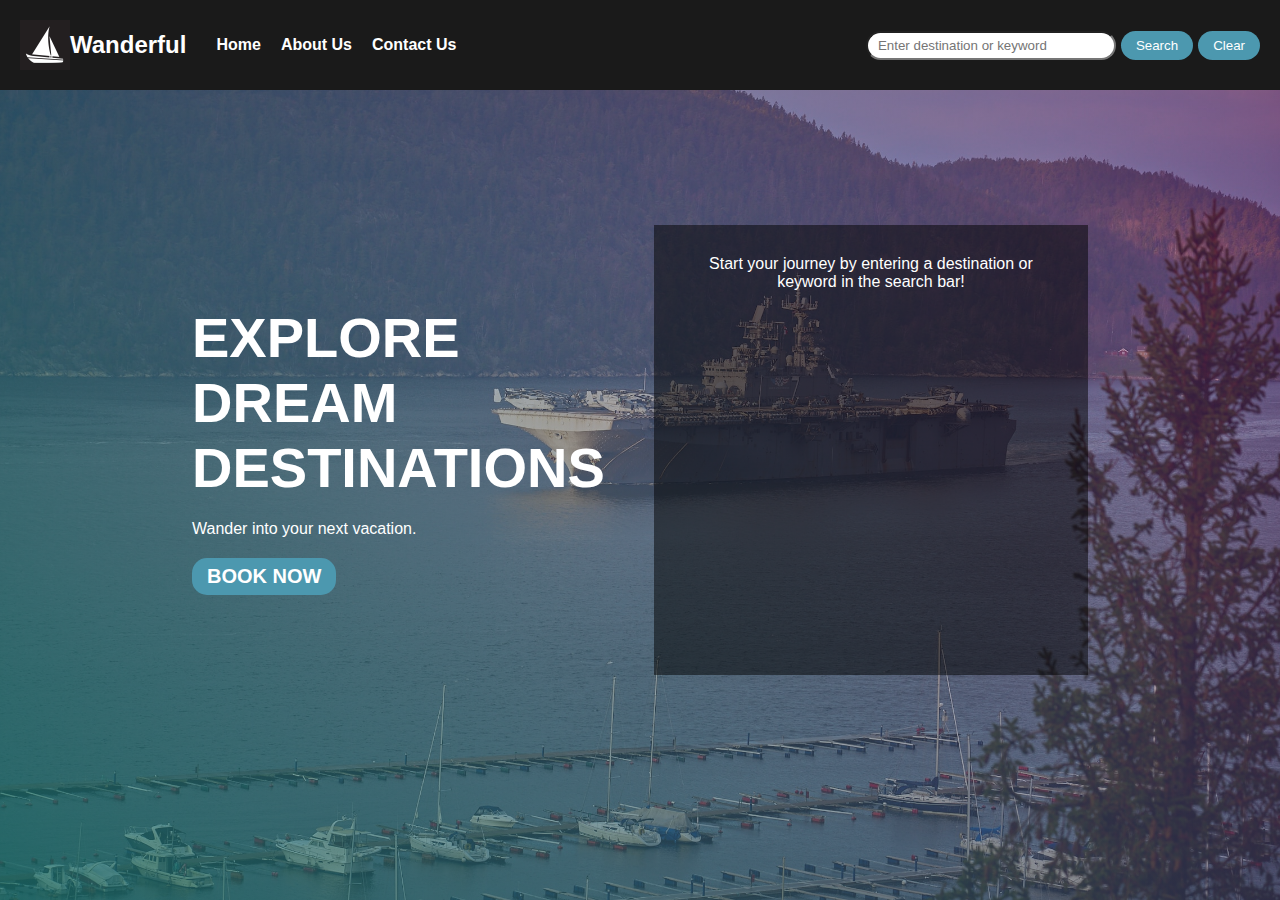
<file: index.html>
<!DOCTYPE html>
<html lang="en">
<head>
  <meta charset="UTF-8">
  <title>Wanderful</title>
  <link rel="stylesheet" href="./travel_recommendation.css">
</head>
<body>
   <nav>
        <img class="icon-img" src="boat.png" alt="boat symbol">
        <h2>Wanderful</h2>
        <div id='centerNav'>
            <li><a href="./index.html" id="home">Home</a></li>
            <li><a href="./travel_recommendation_about.html" id="home">About Us</a></li>
            <li><a href="./travel_recommendation_contact.html" id="contact">Contact Us</a></li>
        </div>
        <div id='endNav'>
            <li><input type="text" id="conditionInput" placeholder="Enter destination or keyword">   
            <li><button id='btnSearch'>Search</button></li>
            <li><button id='btnClear'>Clear</button></li>
        </div>
    </nav>
  <div class="background-container">
        <div class="left-container">
            <h1>EXPLORE DREAM DESTINATIONS</h1>
            <p>Wander into your next vacation.</p>
            <li><button id='btnBook'><h2>BOOK NOW</h2></button></li>
        </div>
        <div class="right-container" id="possibleDestinations">
            <p>Start your journey by entering a destination or keyword in the search bar!</p
        </div>
    <!-- </div> -->
</div>
<script src="./travel_recommendation.js"></script>
</body>
</html>
</file>
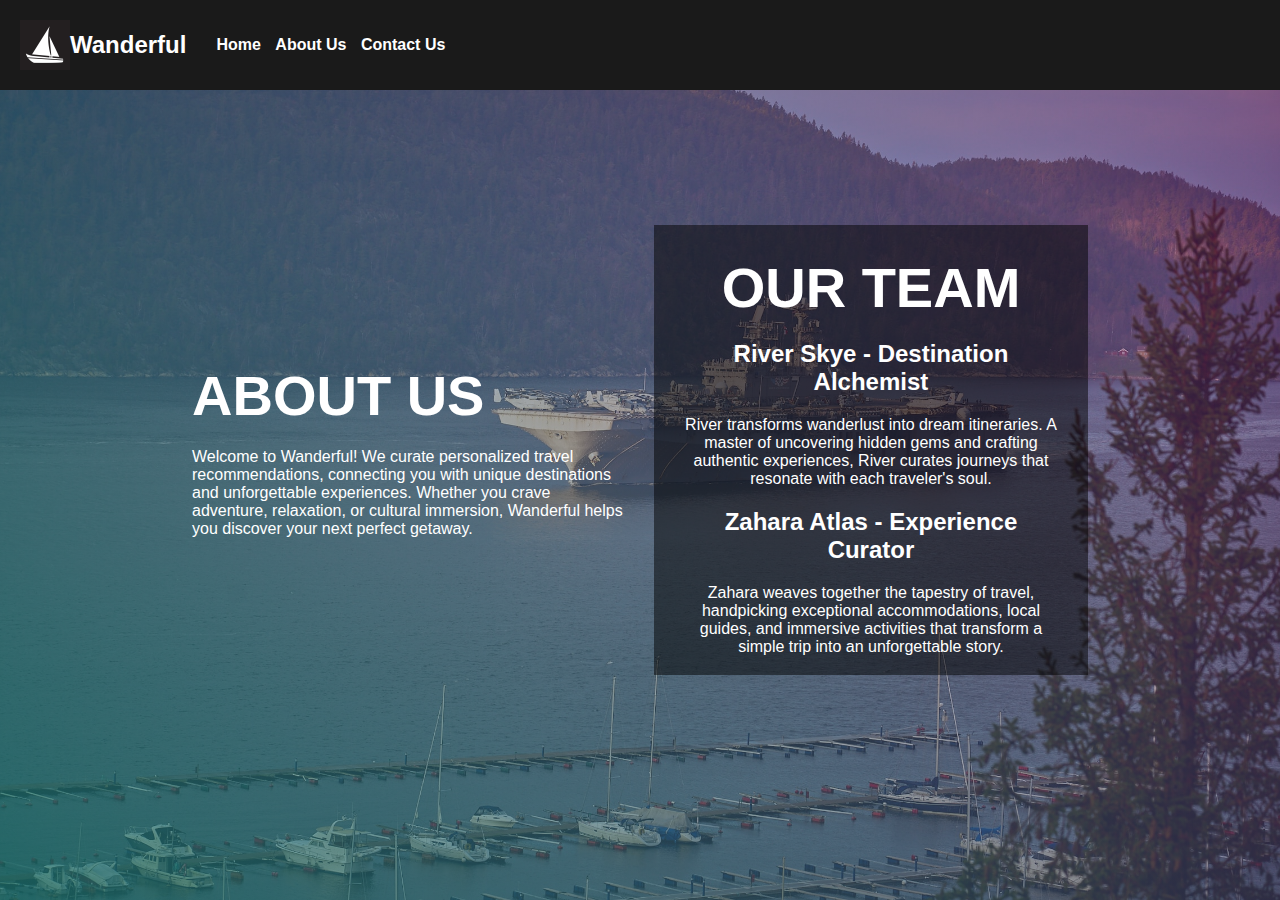
<file: travel_recommendation_about.html>
<!DOCTYPE html>
<html lang="en">
<head>
  <meta charset="UTF-8">
  <title>Contact Us</title>
  <link rel="stylesheet" href="./travel_recommendation.css">
</head>
<body>
    <nav>        
    <img class="icon-img" src="boat.png" alt="boat symbol">
    <h2>Wanderful</h2>
        <div id='centerNav'>
            <ul>
                <li><a href="./index.html" id="home">Home </a></li>
                <li><a href="./travel_recommendation_about.html" id="about">About Us </a></li>
                <li><a href="./travel_recommendation_contact.html" id="contact">Contact Us </a></li>
            </ul>
        </div>
        <div id='endNav'>

        </div>
    </nav>
  <div class="background-container">
        <div class="left-container">
  <h1>ABOUT US</h1>
  <p>Welcome to Wanderful! We curate personalized travel recommendations, connecting you with unique destinations and unforgettable experiences. Whether you crave adventure, relaxation, or cultural immersion, Wanderful helps you discover your next perfect getaway.</p>
        </div>
        <div class="right-container">
            <h1>OUR TEAM</h1>
            <h2>River Skye - Destination Alchemist</h2>
            <p>River transforms wanderlust into dream itineraries. A master of uncovering hidden gems and crafting authentic experiences, River curates journeys that resonate with each traveler's soul.</p>
            <h2>Zahara Atlas - Experience Curator</h2>
            <p>Zahara weaves together the tapestry of travel, handpicking exceptional accommodations, local guides, and immersive activities that transform a simple trip into an unforgettable story.</p>
            <h2>Kai Navigator - Chief Wanderteller</h2>
            <p>Kai is the voice of Wanderful, sharing inspiring travel tales and expert advice through captivating storytelling.  With a passion for igniting wanderlust, Kai connects with fellow adventurers, guiding them towards their next horizon.</p>
        </div>
  </div>
  
</body>
</html>
</file>
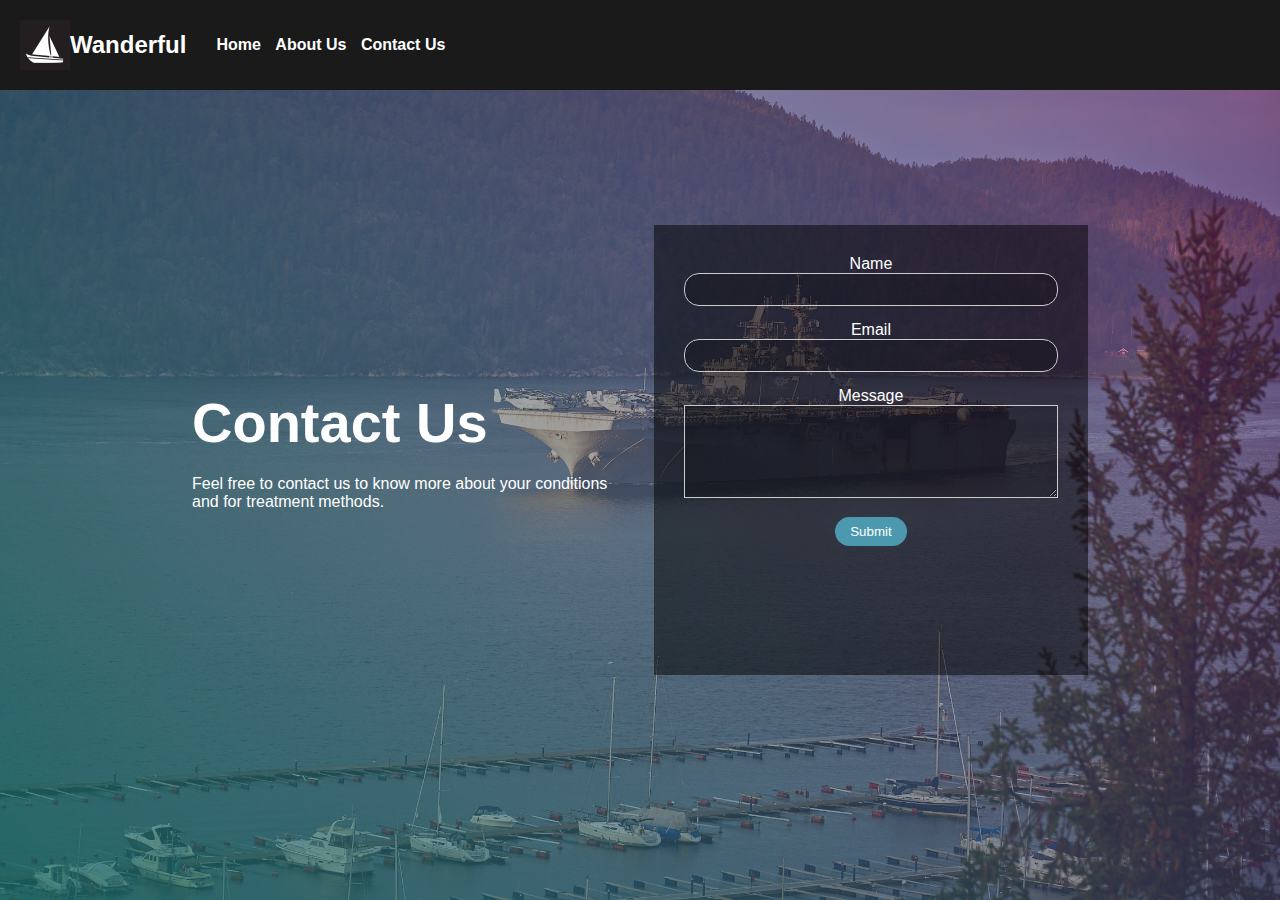
<file: travel_recommendation_contact.html>
<!DOCTYPE html>
<html lang="en">
<head>
  <meta charset="UTF-8">
  <title>Contact Us</title>
  <link rel="stylesheet" href="./travel_recommendation.css">
  <style>
    body{
        text-align: center;
    }
    #contactForm input,
    #contactForm textarea {
      width: 100%;
      margin-bottom: 15px;
      padding: 8px;
      background-color: rgba(0, 0, 0, 0.2); 
      border: 1px solid #ccc;
    }

    #contactForm div {
        width: 100%;
    }
  </style>
</head>
<body>
  <nav>
    <img class="icon-img" src="boat.png" alt="boat symbol">
    <h2>Wanderful</h2>
    <div id='centerNav'>
    <ul>
      <li><a href="./index.html" id="home">Home </a></li>
      <li><a href="./travel_recommendation_about.html" id="about">About Us </a></li>
      <li><a href="./travel_recommendation_contact.html" id="contact">Contact Us </a></li>
      </li>
    </ul>
</div>
    <div id='endNav'></div>
    </nav>
  <div class="background-container">
    <div class="left-container">
        <h1>Contact Us</h1>
        <p>Feel free to contact us to know more about your conditions and for treatment methods.</p>
    </div>
    <div class="right-container">
        <form id="contactForm">
            <div>
            <label for="name">Name</label>
            <input type="text" id="name" name="name" required>
            </div>
            <div>
            <label for="email">Email</label>
            <input type="email" id="email" name="email" required>
            </div>
            <div>
            <label for="message">Message</label>
            <textarea id="message" name="message" rows="5" required></textarea>
            </div>
            <button type="submit" onclick="thankyou()">Submit</button>
        </form>
    </div>
</div>
  <script>
    function thankyou(){
        alert('Thank you for contacting us!')
    }
  </script>
</body>
</html>
</file>
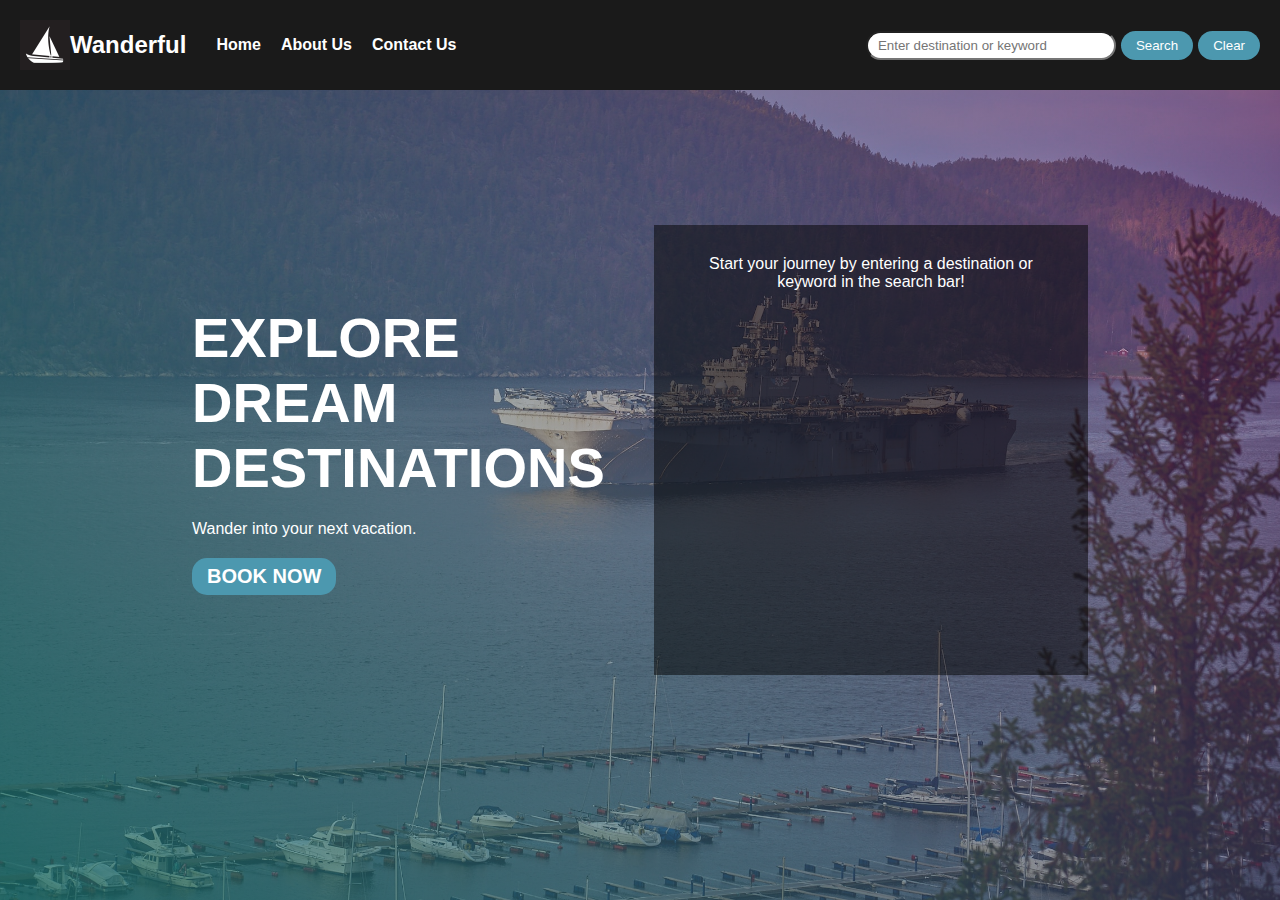
<file: TravelRecommendation/travel_recommendation.html>
<!DOCTYPE html>
<html lang="en">
<head>
  <meta charset="UTF-8">
  <title>Wanderful</title>
  <link rel="stylesheet" href="./travel_recommendation.css">
</head>
<body>
   <nav>
        <img class="icon-img" src="boat.png" alt="boat symbol">
        <h2>Wanderful</h2>
        <div id='centerNav'>
            <li><a href="./travel_recommendation.html" id="home">Home</a></li>
            <li><a href="./travel_recommendation_about.html" id="home">About Us</a></li>
            <li><a href="./travel_recommendation_contact.html" id="contact">Contact Us</a></li>
        </div>
        <div id='endNav'>
            <li><input type="text" id="conditionInput" placeholder="Enter destination or keyword">   
            <li><button id='btnSearch'>Search</button></li>
            <li><button id='btnClear'>Clear</button></li>
        </div>
    </nav>
  <div class="background-container">
    <!-- <div class="container"> -->
        <div class="left-container">
            <h1>EXPLORE DREAM DESTINATIONS</h1>
            <p>Wander into your next vacation.</p>
            <li><button id='btnBook'><h2>BOOK NOW</h2></button></li>
        </div>
        <div class="right-container" id="possibleDestinations">
            <p>Start your journey by entering a destination or keyword in the search bar!</p
        </div>
    <!-- </div> -->
</div>
<script src="./travel_recommendation.js"></script>
</body>
</html>
</file>
<file: travel_recommendation.css>
*{
    margin: 0;
    padding: 0;
    box-sizing: border-box;
}
nav {
    background-color: rgb(26, 26, 26);
    padding: 20px;
    display: flex;
    align-items: center;
    width: 100%;
    position: fixed;
    top: 0;
    
  }
  
  nav ul {
    list-style-type: none;
  }
  
  nav ul li {
    display: inline;
    margin-right: 10px;
  }
  
  nav a {
    text-decoration: none;
    color: #ffffff;
    font-weight: bold;
  }

  input {
    border-radius: 15px; 
  }
  
  /* Basic CSS for the form elements */
  body {
    font-family: Arial, sans-serif;
  }
  
  h1 {
    color: #fff;
    font-size: 350%;
    font-style: bold;
  }
    
  label {
    display: inline-block;
    width: 100px;
  }
  
  input[type="text"],
  input[type="number"],
  select {
    width: 250px;
    padding: 5px 10px;
  }
  
  button {
    padding: 7px 15px;
    background-color: #4c98af;
    border-radius: 15px; 
    color: white;
    border: none;
    cursor: pointer;
  }
  
  button:hover {
    background-color: #607bc6;
  }
  
  h2 {
    color: #fff;
    font-size: 150%;
    font-style: bold;
  }
  
  #report,#result {
    padding: 10px;
    max-width: 400px;
    word-wrap: break-word;
  }
#result{
  height: 400px;
  width: 500px;
  display: flex;
  align-items: center;
  justify-content: space-around;
  flex-direction: column;
}
  #result img{
    width: 200px;
    height: 100px;
  }

  #centerNav {
    justify-content: left;
    width: 40%;
    display: flex;
    flex-direction: row;
    padding-left: 30px;
    gap: 20px; 
  }
  
  #endNav {
    justify-content: right;
    width: 100%;
    display: flex;
    flex-direction: row; 
    gap: 5px; 

  }

  li {
    display: inline;
  }

  .background-container {
    background-image: linear-gradient(45deg, rgba(34, 127, 124, 0.7), rgba(200, 37, 176, 0.3)), url('dream\ destination2.jpg');
    background-size: cover;
    background-position: center;
    height: 100vh;
    display: flex;
    padding: 15%;
    align-items: center;
    color: white;
    text-align: center;
    box-sizing: border-box;
    flex-direction: row; 
    gap: 30px; 
  }

  .container {
    flex-direction: row;
    display: flex;
  }

  .left-container {
    text-align: left;
    display: flex;
    flex-direction: column; 
    gap: 20px; 
    width: 50%
  }
  .right-container {
    overflow-y: auto;
    height: 50vh;
    width: 50%;
    display: flex;
    flex-direction: column; 
    gap: 20px; 
    padding: 30px;
    background-color: rgb(0, 0, 0, 0.5);
  }

  .icon-img {
    width: 50px;
    height: 50px;
}

.dest-img {
    width: 100%;
}

.divider {
    border-top: 1px solid white;
    margin: 20px 0;
}
</file>
<file: TravelRecommendation/travel_recommendation.css>
*{
    margin: 0;
    padding: 0;
    box-sizing: border-box;
}
nav {
    background-color: rgb(26, 26, 26);
    padding: 20px;
    display: flex;
    align-items: center;
    width: 100%;
    position: fixed;
    top: 0;
    
  }
  
  nav ul {
    list-style-type: none;
  }
  
  nav ul li {
    display: inline;
    margin-right: 10px;
  }
  
  nav a {
    text-decoration: none;
    color: #ffffff;
    font-weight: bold;
  }

  input {
    border-radius: 15px; 
  }
  
  /* Basic CSS for the form elements */
  body {
    font-family: Arial, sans-serif;
  }
  
  h1 {
    color: #fff;
    font-size: 350%;
    font-style: bold;
  }
    
  label {
    display: inline-block;
    width: 100px;
  }
  
  input[type="text"],
  input[type="number"],
  select {
    width: 250px;
    padding: 5px 10px;
  }
  
  button {
    padding: 7px 15px;
    background-color: #4c98af;
    border-radius: 15px; 
    color: white;
    border: none;
    cursor: pointer;
  }
  
  button:hover {
    background-color: #607bc6;
  }
  
  h2 {
    color: #fff;
    font-size: 150%;
    font-style: bold;
  }
  
  #report,#result {
    padding: 10px;
    max-width: 400px;
    word-wrap: break-word;
  }
#result{
  height: 400px;
  width: 500px;
  display: flex;
  align-items: center;
  justify-content: space-around;
  flex-direction: column;
}
  #result img{
    width: 200px;
    height: 100px;
  }

  #centerNav {
    justify-content: left;
    width: 40%;
    display: flex;
    flex-direction: row;
    padding-left: 30px;
    gap: 20px; 
  }
  
  #endNav {
    justify-content: right;
    width: 100%;
    display: flex;
    flex-direction: row; 
    gap: 5px; 

  }

  li {
    display: inline;
  }

  .background-container {
    background-image: linear-gradient(45deg, rgba(34, 127, 124, 0.7), rgba(200, 37, 176, 0.3)), url('dream\ destination2.jpg');
    background-size: cover;
    background-position: center;
    height: 100vh;
    display: flex;
    padding: 15%;
    align-items: center;
    color: white;
    text-align: center;
    box-sizing: border-box;
    flex-direction: row; 
    gap: 30px; 
  }

  .container {
    flex-direction: row;
    display: flex;
  }

  .left-container {
    text-align: left;
    display: flex;
    flex-direction: column; 
    gap: 20px; 
    width: 50%
  }
  .right-container {
    overflow-y: auto;
    height: 50vh;
    width: 50%;
    display: flex;
    flex-direction: column; 
    gap: 20px; 
    padding: 30px;
    background-color: rgb(0, 0, 0, 0.5);
  }

  .icon-img {
    width: 50px;
    height: 50px;
}

.dest-img {
    width: 100%;
}

.divider {
    border-top: 1px solid white;
    margin: 20px 0;
}
</file>
